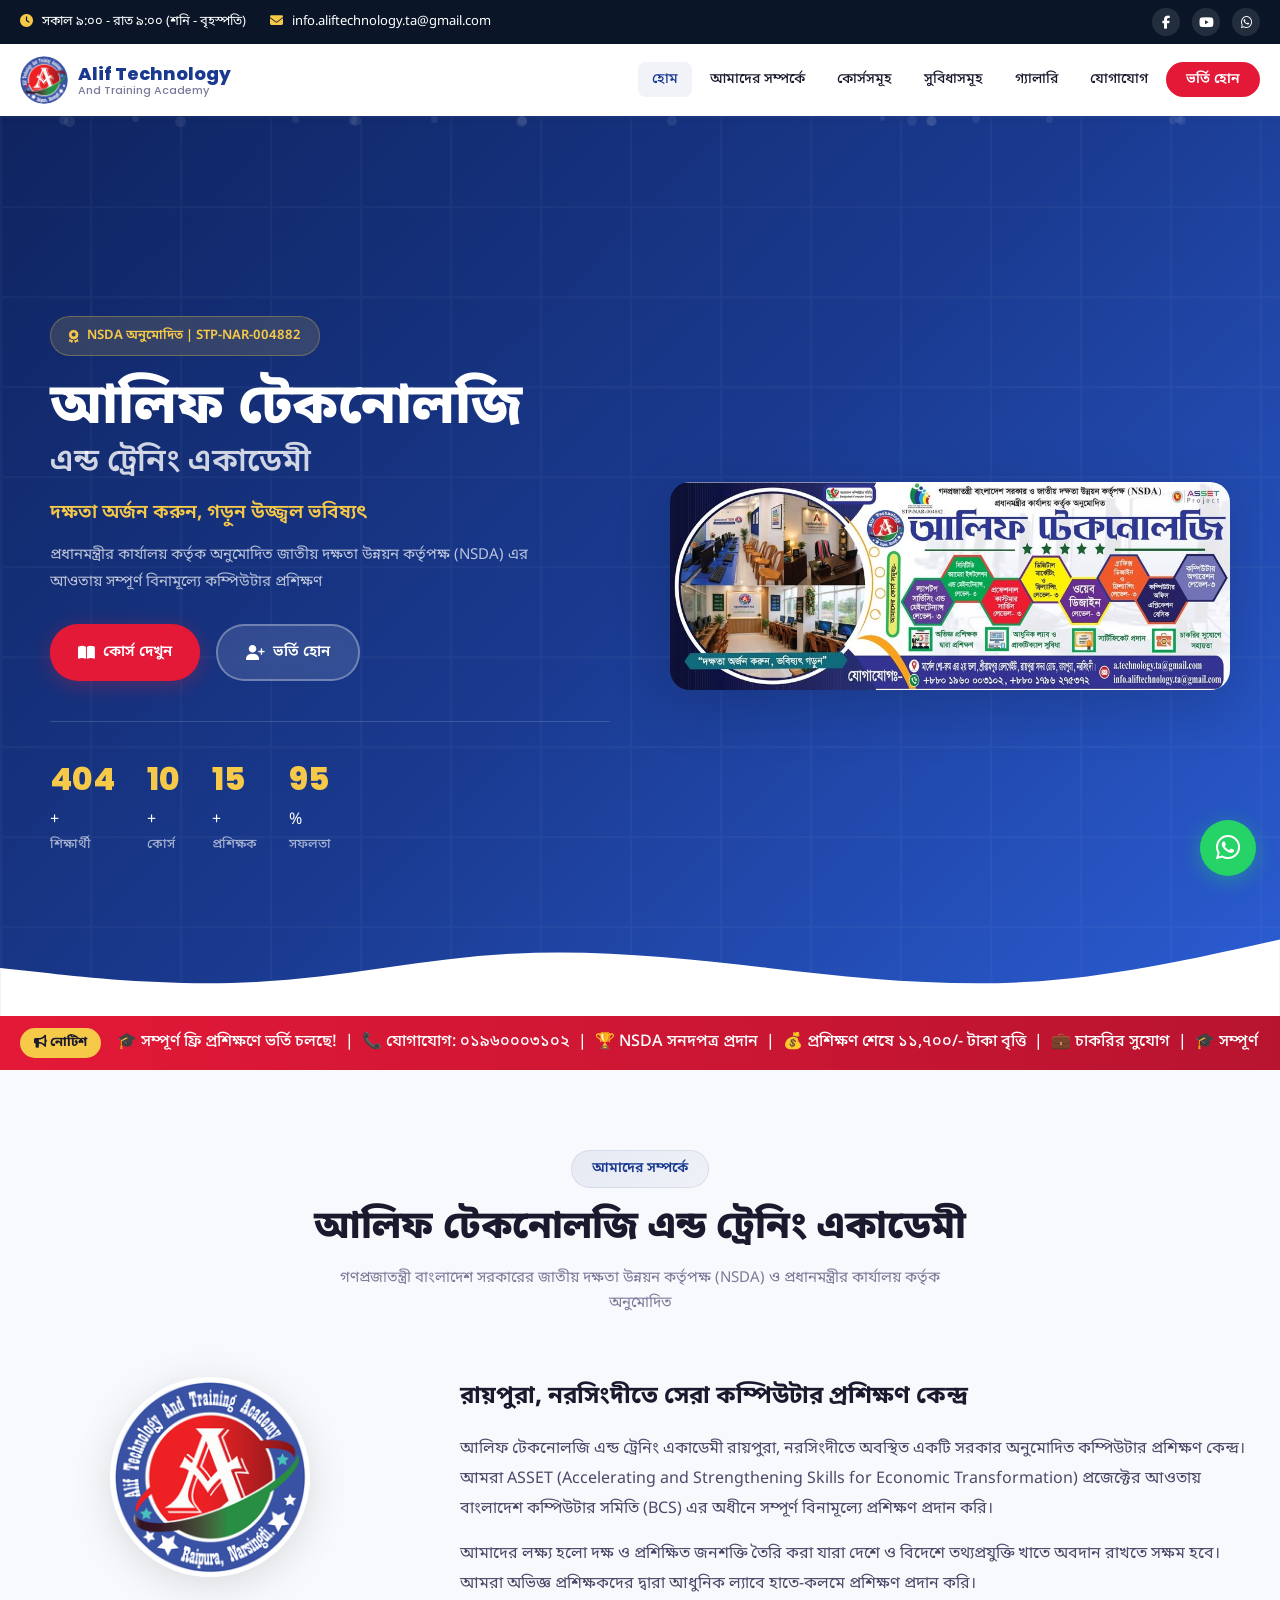
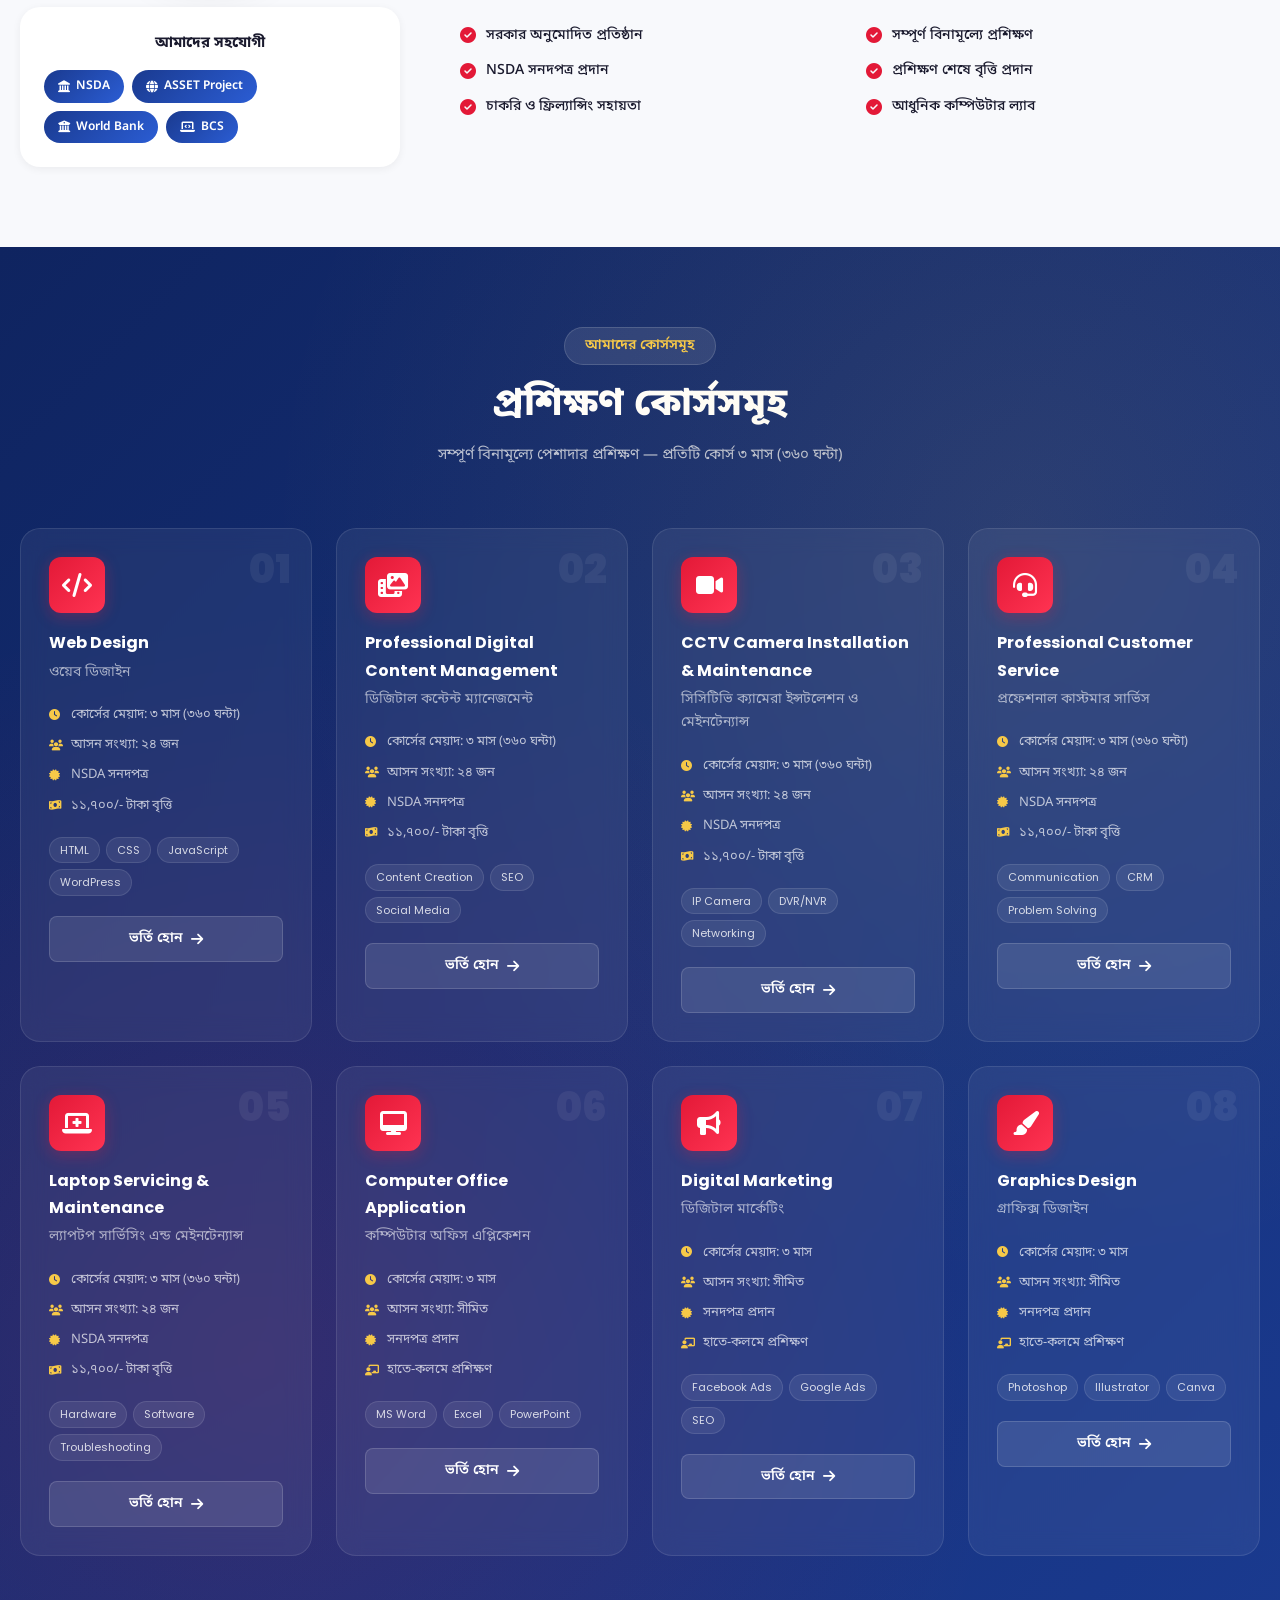
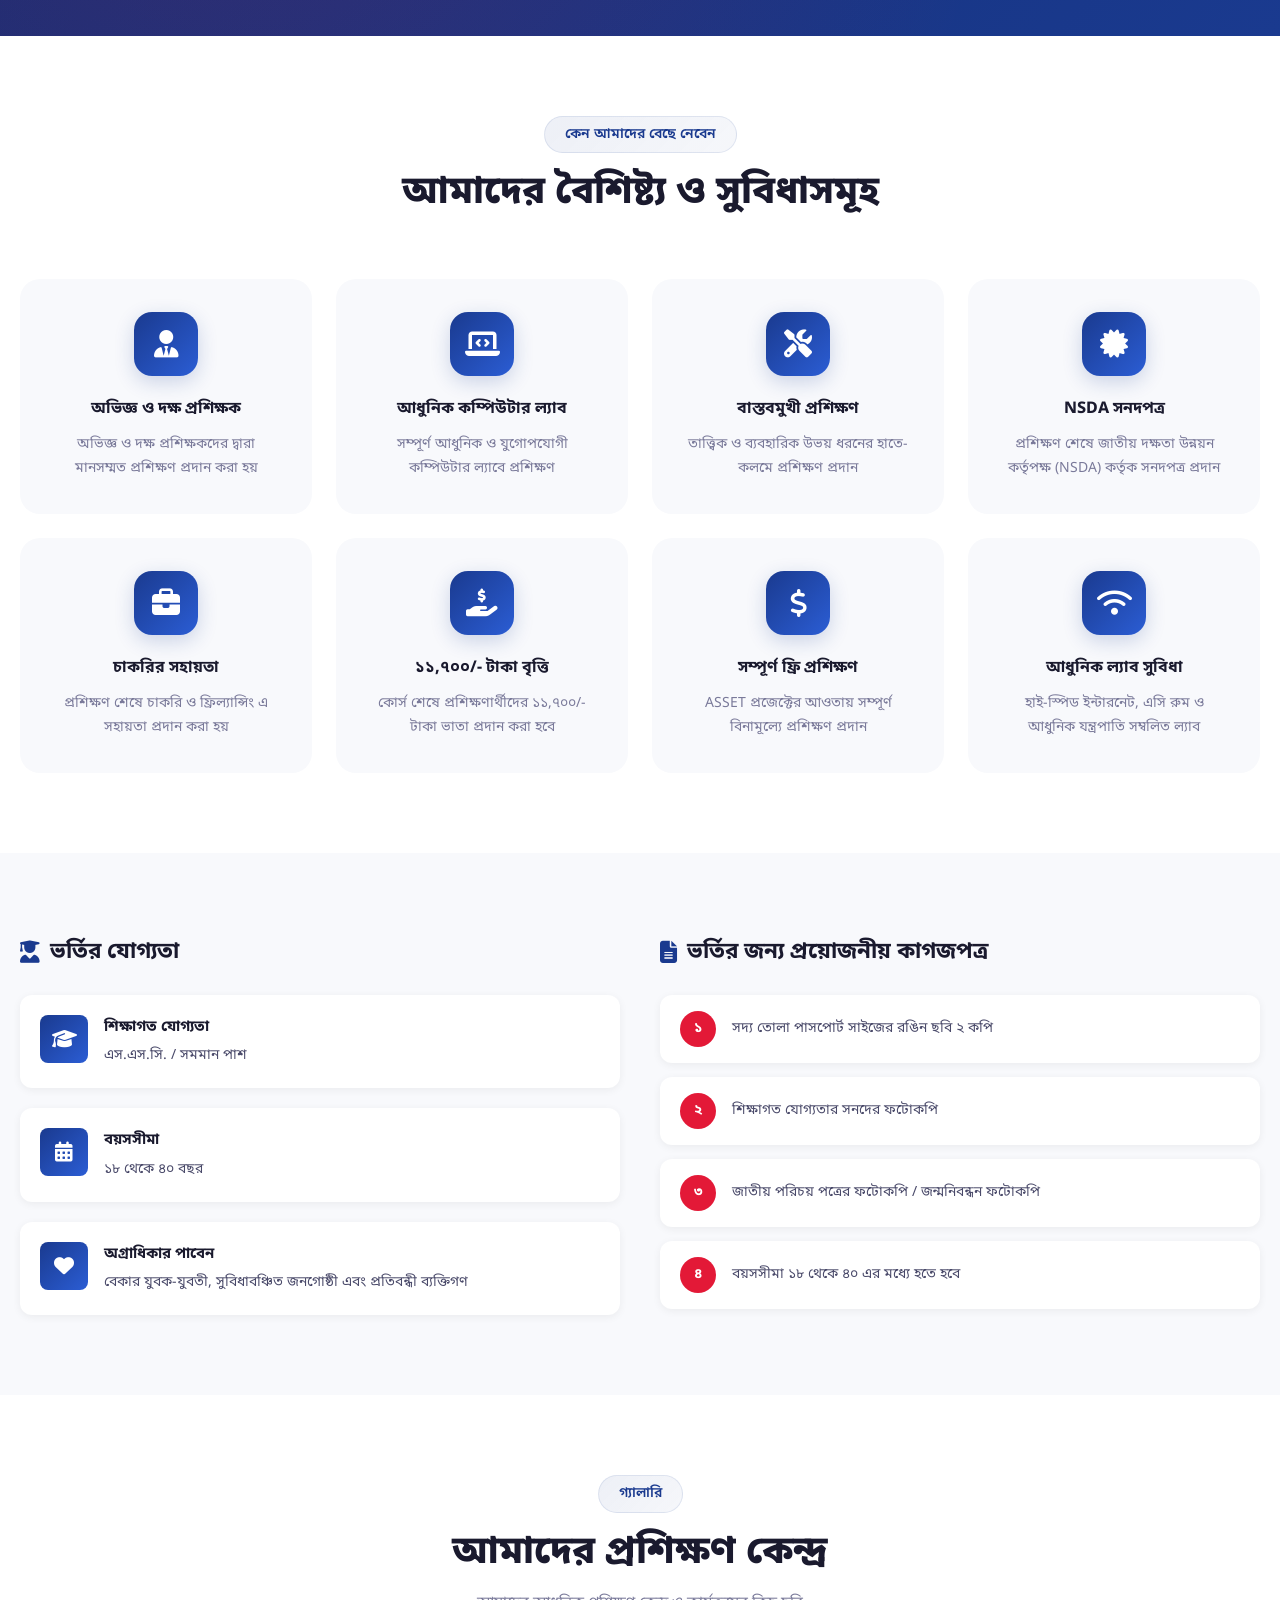
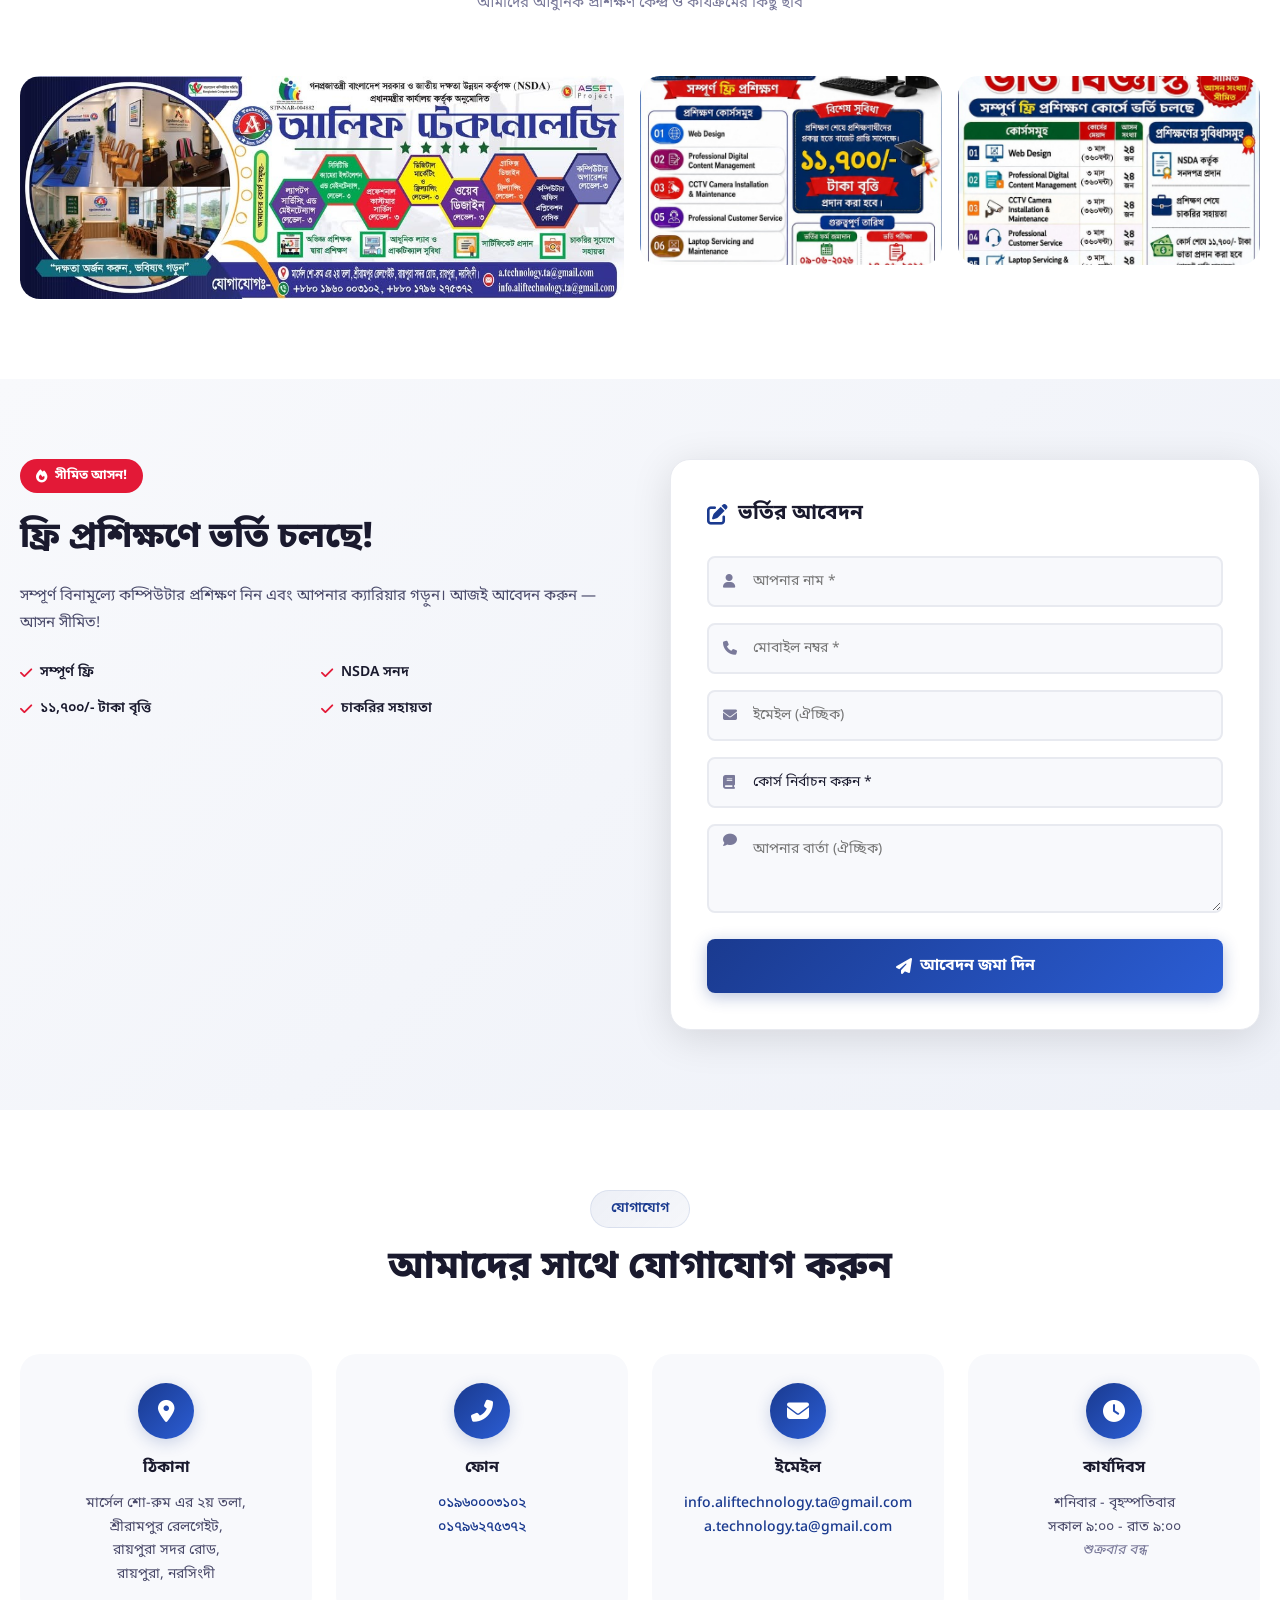
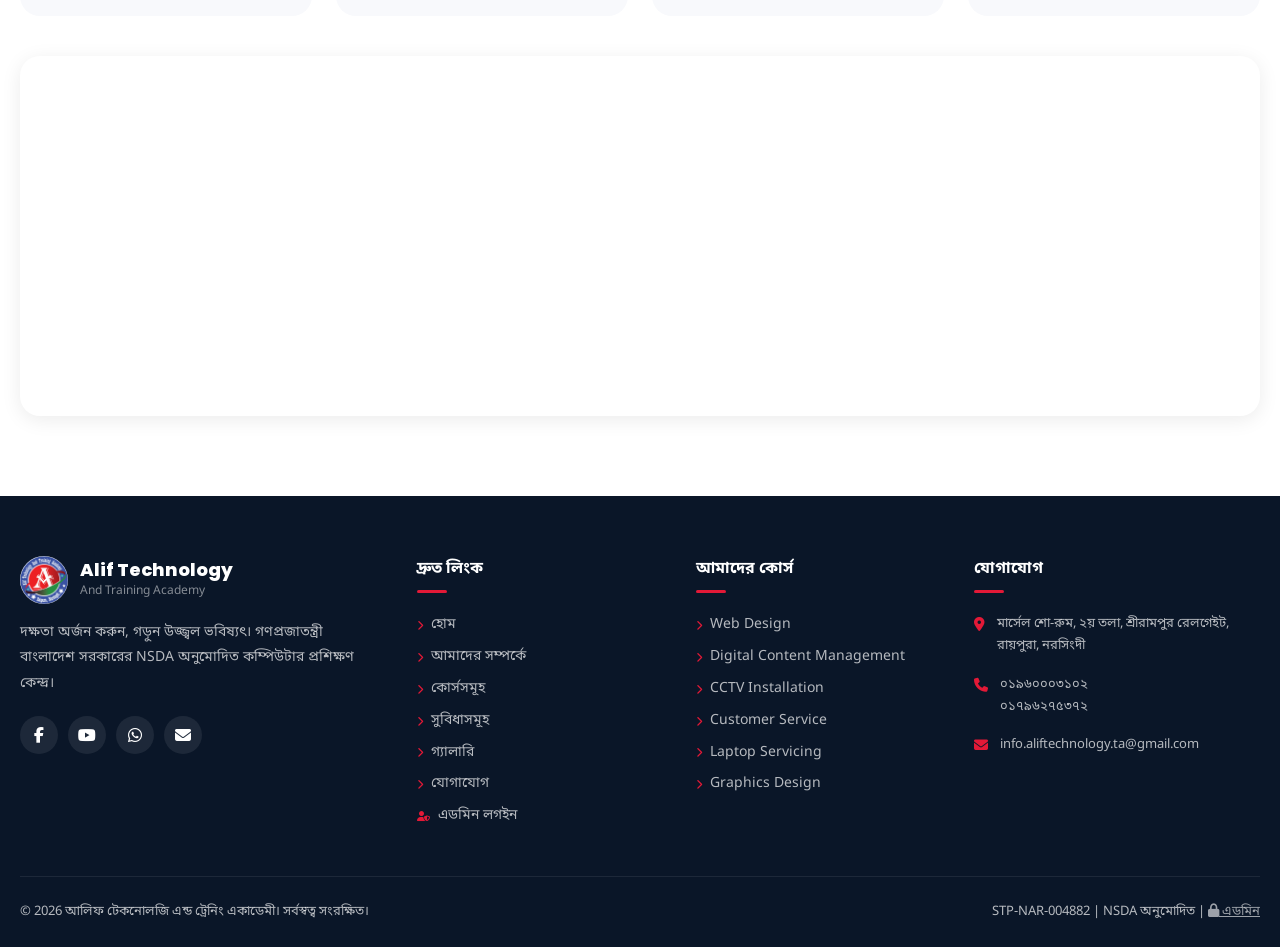
<file: index.html>
<!DOCTYPE html>
<html lang="bn">
<head>
    <meta charset="UTF-8">
    <meta name="viewport" content="width=device-width, initial-scale=1.0">
    <title>Alif Technology And Training Academy | আলিফ টেকনোলজি এন্ড ট্রেনিং একাডেমী</title>
    <meta name="description" content="Alif Technology And Training Academy - NSDA approved computer training center in Raipura, Narsingdi. Free courses in Web Design, Digital Marketing, CCTV, Laptop Servicing & more.">
    <meta name="keywords" content="computer training, Raipura, Narsingdi, NSDA, web design, digital marketing, CCTV installation, laptop servicing, free training, ASSET project">
    <link rel="icon" href="logo.png" type="image/png">
    <link href="https://fonts.googleapis.com/css2?family=Noto+Sans+Bengali:wght@300;400;500;600;700;800&family=Poppins:wght@300;400;500;600;700;800;900&display=swap" rel="stylesheet">
    <link rel="stylesheet" href="https://cdnjs.cloudflare.com/ajax/libs/font-awesome/6.5.1/css/all.min.css">
    <link rel="stylesheet" href="style.css">
</head>
<body>

    <!-- Preloader -->
    <div id="preloader">
        <div class="loader">
            <img src="logo.png" alt="Logo" class="loader-logo">
            <div class="loader-spinner"></div>
        </div>
    </div>

    <!-- Top Bar -->
    <div class="top-bar">
        <div class="container">
            <div class="top-bar-content">
                <div class="top-bar-left">
                    <span><i class="fas fa-clock"></i> সকাল ৯:০০ - রাত ৯:০০ (শনি - বৃহস্পতি)</span>
                    <span><i class="fas fa-envelope"></i> info.aliftechnology.ta@gmail.com</span>
                </div>
                <div class="top-bar-right">
                    <a href="https://facebook.com" target="_blank"><i class="fab fa-facebook-f"></i></a>
                    <a href="https://youtube.com" target="_blank"><i class="fab fa-youtube"></i></a>
                    <a href="https://wa.me/8801960003102" target="_blank"><i class="fab fa-whatsapp"></i></a>
                </div>
            </div>
        </div>
    </div>

    <!-- Navigation -->
    <nav class="navbar" id="navbar">
        <div class="container">
            <div class="nav-content">
                <a href="#" class="nav-logo">
                    <img src="logo.png" alt="Alif Technology Logo">
                    <div class="logo-text">
                        <span class="logo-title">Alif Technology</span>
                        <span class="logo-subtitle">And Training Academy</span>
                    </div>
                </a>
                <ul class="nav-links" id="navLinks">
                    <li><a href="#home" class="active">হোম</a></li>
                    <li><a href="#about">আমাদের সম্পর্কে</a></li>
                    <li><a href="#courses">কোর্সসমূহ</a></li>
                    <li><a href="#features">সুবিধাসমূহ</a></li>
                    <li><a href="#gallery">গ্যালারি</a></li>
                    <li><a href="#contact">যোগাযোগ</a></li>
                    <li><a href="#admission" class="nav-btn">ভর্তি হোন</a></li>
                </ul>
                <button class="nav-toggle" id="navToggle">
                    <span></span><span></span><span></span>
                </button>
            </div>
        </div>
    </nav>

    <!-- Hero Section -->
    <section class="hero" id="home">
        <div class="hero-particles" id="particles"></div>
        <div class="hero-overlay"></div>
        <div class="container">
            <div class="hero-content">
                <div class="hero-text">
                    <div class="hero-badge">
                        <i class="fas fa-award"></i> NSDA অনুমোদিত | STP-NAR-004882
                    </div>
                    <h1>
                        <span class="hero-title-line1">আলিফ টেকনোলজি</span>
                        <span class="hero-title-line2">এন্ড ট্রেনিং একাডেমী</span>
                    </h1>
                    <p class="hero-subtitle">দক্ষতা অর্জন করুন, গড়ুন উজ্জ্বল ভবিষ্যৎ</p>
                    <p class="hero-desc">প্রধানমন্ত্রীর কার্যালয় কর্তৃক অনুমোদিত জাতীয় দক্ষতা উন্নয়ন কর্তৃপক্ষ (NSDA) এর আওতায় সম্পূর্ণ বিনামূল্যে কম্পিউটার প্রশিক্ষণ</p>
                    <div class="hero-buttons">
                        <a href="#courses" class="btn btn-primary"><i class="fas fa-book-open"></i> কোর্স দেখুন</a>
                        <a href="#admission" class="btn btn-secondary"><i class="fas fa-user-plus"></i> ভর্তি হোন</a>
                    </div>
                    <div class="hero-stats">
                        <div class="stat-item">
                            <span class="stat-number" data-target="500">0</span>+
                            <span class="stat-label">শিক্ষার্থী</span>
                        </div>
                        <div class="stat-item">
                            <span class="stat-number" data-target="10">0</span>+
                            <span class="stat-label">কোর্স</span>
                        </div>
                        <div class="stat-item">
                            <span class="stat-number" data-target="15">0</span>+
                            <span class="stat-label">প্রশিক্ষক</span>
                        </div>
                        <div class="stat-item">
                            <span class="stat-number" data-target="95">0</span>%
                            <span class="stat-label">সফলতা</span>
                        </div>
                    </div>
                </div>
                <div class="hero-image">
                    <div class="hero-image-wrapper">
                        <img src="banner.jpg" alt="Alif Technology Academy">
                        <div class="hero-image-decoration"></div>
                    </div>
                </div>
            </div>
        </div>
        <div class="hero-wave">
            <svg viewBox="0 0 1440 120" fill="none" xmlns="http://www.w3.org/2000/svg">
                <path d="M0,64L48,69.3C96,75,192,85,288,80C384,75,480,53,576,48C672,43,768,53,864,64C960,75,1056,85,1152,80C1248,75,1344,53,1392,42.7L1440,32L1440,120L1392,120C1344,120,1248,120,1152,120C1056,120,960,120,864,120C768,120,672,120,576,120C480,120,384,120,288,120C192,120,96,120,48,120L0,120Z" fill="#ffffff"/>
            </svg>
        </div>
    </section>

    <!-- Scrolling Announcement -->
    <section class="announcement">
        <div class="container">
            <div class="announcement-content">
                <span class="announcement-badge"><i class="fas fa-bullhorn"></i> নোটিশ</span>
                <div class="marquee-wrapper">
                    <p class="marquee-text">
                        🎓 সম্পূর্ণ ফ্রি প্রশিক্ষণে ভর্তি চলছে! &nbsp;|&nbsp; 📞 যোগাযোগ: ০১৯৬০০০৩১০২ &nbsp;|&nbsp; 🏆 NSDA সনদপত্র প্রদান &nbsp;|&nbsp; 💰 প্রশিক্ষণ শেষে ১১,৭০০/- টাকা বৃত্তি &nbsp;|&nbsp; 💼 চাকরির সুযোগ &nbsp;|&nbsp; 🎓 সম্পূর্ণ ফ্রি প্রশিক্ষণে ভর্তি চলছে!
                    </p>
                </div>
            </div>
        </div>
    </section>

    <!-- About Section -->
    <section class="about section" id="about">
        <div class="container">
            <div class="section-header">
                <span class="section-tag">আমাদের সম্পর্কে</span>
                <h2 class="section-title">আলিফ টেকনোলজি এন্ড ট্রেনিং একাডেমী</h2>
                <p class="section-desc">গণপ্রজাতন্ত্রী বাংলাদেশ সরকারের জাতীয় দক্ষতা উন্নয়ন কর্তৃপক্ষ (NSDA) ও প্রধানমন্ত্রীর কার্যালয় কর্তৃক অনুমোদিত</p>
            </div>
            <div class="about-content">
                <div class="about-image">
                    <img src="logo.png" alt="Alif Technology Logo" class="about-logo">
                    <div class="about-partners">
                        <h4>আমাদের সহযোগী</h4>
                        <div class="partner-badges">
                            <span class="partner-badge"><i class="fas fa-landmark"></i> NSDA</span>
                            <span class="partner-badge"><i class="fas fa-globe"></i> ASSET Project</span>
                            <span class="partner-badge"><i class="fas fa-university"></i> World Bank</span>
                            <span class="partner-badge"><i class="fas fa-laptop-code"></i> BCS</span>
                        </div>
                    </div>
                </div>
                <div class="about-text">
                    <h3>রায়পুরা, নরসিংদীতে সেরা কম্পিউটার প্রশিক্ষণ কেন্দ্র</h3>
                    <p>আলিফ টেকনোলজি এন্ড ট্রেনিং একাডেমী রায়পুরা, নরসিংদীতে অবস্থিত একটি সরকার অনুমোদিত কম্পিউটার প্রশিক্ষণ কেন্দ্র। আমরা ASSET (Accelerating and Strengthening Skills for Economic Transformation) প্রজেক্টের আওতায় বাংলাদেশ কম্পিউটার সমিতি (BCS) এর অধীনে সম্পূর্ণ বিনামূল্যে প্রশিক্ষণ প্রদান করি।</p>
                    <p>আমাদের লক্ষ্য হলো দক্ষ ও প্রশিক্ষিত জনশক্তি তৈরি করা যারা দেশে ও বিদেশে তথ্যপ্রযুক্তি খাতে অবদান রাখতে সক্ষম হবে। আমরা অভিজ্ঞ প্রশিক্ষকদের দ্বারা আধুনিক ল্যাবে হাতে-কলমে প্রশিক্ষণ প্রদান করি।</p>
                    <div class="about-highlights">
                        <div class="highlight-item">
                            <i class="fas fa-check-circle"></i>
                            <span>সরকার অনুমোদিত প্রতিষ্ঠান</span>
                        </div>
                        <div class="highlight-item">
                            <i class="fas fa-check-circle"></i>
                            <span>সম্পূর্ণ বিনামূল্যে প্রশিক্ষণ</span>
                        </div>
                        <div class="highlight-item">
                            <i class="fas fa-check-circle"></i>
                            <span>NSDA সনদপত্র প্রদান</span>
                        </div>
                        <div class="highlight-item">
                            <i class="fas fa-check-circle"></i>
                            <span>প্রশিক্ষণ শেষে বৃত্তি প্রদান</span>
                        </div>
                        <div class="highlight-item">
                            <i class="fas fa-check-circle"></i>
                            <span>চাকরি ও ফ্রিল্যান্সিং সহায়তা</span>
                        </div>
                        <div class="highlight-item">
                            <i class="fas fa-check-circle"></i>
                            <span>আধুনিক কম্পিউটার ল্যাব</span>
                        </div>
                    </div>
                </div>
            </div>
        </div>
    </section>

    <!-- Courses Section -->
    <section class="courses section" id="courses">
        <div class="courses-bg"></div>
        <div class="container">
            <div class="section-header light">
                <span class="section-tag">আমাদের কোর্সসমূহ</span>
                <h2 class="section-title">প্রশিক্ষণ কোর্সসমূহ</h2>
                <p class="section-desc">সম্পূর্ণ বিনামূল্যে পেশাদার প্রশিক্ষণ — প্রতিটি কোর্স ৩ মাস (৩৬০ ঘন্টা)</p>
            </div>
            <div class="courses-grid">
                <!-- Course 1 -->
                <div class="course-card" data-aos="fade-up">
                    <div class="course-icon">
                        <i class="fas fa-code"></i>
                    </div>
                    <div class="course-number">01</div>
                    <h3 class="course-title">Web Design</h3>
                    <p class="course-title-bn">ওয়েব ডিজাইন</p>
                    <ul class="course-details">
                        <li><i class="fas fa-clock"></i> কোর্সের মেয়াদ: ৩ মাস (৩৬০ ঘন্টা)</li>
                        <li><i class="fas fa-users"></i> আসন সংখ্যা: ২৪ জন</li>
                        <li><i class="fas fa-certificate"></i> NSDA সনদপত্র</li>
                        <li><i class="fas fa-money-bill-wave"></i> ১১,৭০০/- টাকা বৃত্তি</li>
                    </ul>
                    <div class="course-topics">
                        <span>HTML</span><span>CSS</span><span>JavaScript</span><span>WordPress</span>
                    </div>
                    <a href="#admission" class="btn btn-course">ভর্তি হোন <i class="fas fa-arrow-right"></i></a>
                </div>

                <!-- Course 2 -->
                <div class="course-card" data-aos="fade-up" data-aos-delay="100">
                    <div class="course-icon">
                        <i class="fas fa-photo-video"></i>
                    </div>
                    <div class="course-number">02</div>
                    <h3 class="course-title">Professional Digital Content Management</h3>
                    <p class="course-title-bn">ডিজিটাল কন্টেন্ট ম্যানেজমেন্ট</p>
                    <ul class="course-details">
                        <li><i class="fas fa-clock"></i> কোর্সের মেয়াদ: ৩ মাস (৩৬০ ঘন্টা)</li>
                        <li><i class="fas fa-users"></i> আসন সংখ্যা: ২৪ জন</li>
                        <li><i class="fas fa-certificate"></i> NSDA সনদপত্র</li>
                        <li><i class="fas fa-money-bill-wave"></i> ১১,৭০০/- টাকা বৃত্তি</li>
                    </ul>
                    <div class="course-topics">
                        <span>Content Creation</span><span>SEO</span><span>Social Media</span>
                    </div>
                    <a href="#admission" class="btn btn-course">ভর্তি হোন <i class="fas fa-arrow-right"></i></a>
                </div>

                <!-- Course 3 -->
                <div class="course-card" data-aos="fade-up" data-aos-delay="200">
                    <div class="course-icon">
                        <i class="fas fa-video"></i>
                    </div>
                    <div class="course-number">03</div>
                    <h3 class="course-title">CCTV Camera Installation & Maintenance</h3>
                    <p class="course-title-bn">সিসিটিভি ক্যামেরা ইন্সটলেশন ও মেইনটেন্যান্স</p>
                    <ul class="course-details">
                        <li><i class="fas fa-clock"></i> কোর্সের মেয়াদ: ৩ মাস (৩৬০ ঘন্টা)</li>
                        <li><i class="fas fa-users"></i> আসন সংখ্যা: ২৪ জন</li>
                        <li><i class="fas fa-certificate"></i> NSDA সনদপত্র</li>
                        <li><i class="fas fa-money-bill-wave"></i> ১১,৭০০/- টাকা বৃত্তি</li>
                    </ul>
                    <div class="course-topics">
                        <span>IP Camera</span><span>DVR/NVR</span><span>Networking</span>
                    </div>
                    <a href="#admission" class="btn btn-course">ভর্তি হোন <i class="fas fa-arrow-right"></i></a>
                </div>

                <!-- Course 4 -->
                <div class="course-card" data-aos="fade-up" data-aos-delay="300">
                    <div class="course-icon">
                        <i class="fas fa-headset"></i>
                    </div>
                    <div class="course-number">04</div>
                    <h3 class="course-title">Professional Customer Service</h3>
                    <p class="course-title-bn">প্রফেশনাল কাস্টমার সার্ভিস</p>
                    <ul class="course-details">
                        <li><i class="fas fa-clock"></i> কোর্সের মেয়াদ: ৩ মাস (৩৬০ ঘন্টা)</li>
                        <li><i class="fas fa-users"></i> আসন সংখ্যা: ২৪ জন</li>
                        <li><i class="fas fa-certificate"></i> NSDA সনদপত্র</li>
                        <li><i class="fas fa-money-bill-wave"></i> ১১,৭০০/- টাকা বৃত্তি</li>
                    </ul>
                    <div class="course-topics">
                        <span>Communication</span><span>CRM</span><span>Problem Solving</span>
                    </div>
                    <a href="#admission" class="btn btn-course">ভর্তি হোন <i class="fas fa-arrow-right"></i></a>
                </div>

                <!-- Course 5 -->
                <div class="course-card" data-aos="fade-up" data-aos-delay="400">
                    <div class="course-icon">
                        <i class="fas fa-laptop-medical"></i>
                    </div>
                    <div class="course-number">05</div>
                    <h3 class="course-title">Laptop Servicing & Maintenance</h3>
                    <p class="course-title-bn">ল্যাপটপ সার্ভিসিং এন্ড মেইনটেন্যান্স</p>
                    <ul class="course-details">
                        <li><i class="fas fa-clock"></i> কোর্সের মেয়াদ: ৩ মাস (৩৬০ ঘন্টা)</li>
                        <li><i class="fas fa-users"></i> আসন সংখ্যা: ২৪ জন</li>
                        <li><i class="fas fa-certificate"></i> NSDA সনদপত্র</li>
                        <li><i class="fas fa-money-bill-wave"></i> ১১,৭০০/- টাকা বৃত্তি</li>
                    </ul>
                    <div class="course-topics">
                        <span>Hardware</span><span>Software</span><span>Troubleshooting</span>
                    </div>
                    <a href="#admission" class="btn btn-course">ভর্তি হোন <i class="fas fa-arrow-right"></i></a>
                </div>

                <!-- Course 6 -->
                <div class="course-card" data-aos="fade-up" data-aos-delay="500">
                    <div class="course-icon">
                        <i class="fas fa-desktop"></i>
                    </div>
                    <div class="course-number">06</div>
                    <h3 class="course-title">Computer Office Application</h3>
                    <p class="course-title-bn">কম্পিউটার অফিস এপ্লিকেশন</p>
                    <ul class="course-details">
                        <li><i class="fas fa-clock"></i> কোর্সের মেয়াদ: ৩ মাস</li>
                        <li><i class="fas fa-users"></i> আসন সংখ্যা: সীমিত</li>
                        <li><i class="fas fa-certificate"></i> সনদপত্র প্রদান</li>
                        <li><i class="fas fa-chalkboard-teacher"></i> হাতে-কলমে প্রশিক্ষণ</li>
                    </ul>
                    <div class="course-topics">
                        <span>MS Word</span><span>Excel</span><span>PowerPoint</span>
                    </div>
                    <a href="#admission" class="btn btn-course">ভর্তি হোন <i class="fas fa-arrow-right"></i></a>
                </div>

                <!-- Course 7 -->
                <div class="course-card" data-aos="fade-up" data-aos-delay="600">
                    <div class="course-icon">
                        <i class="fas fa-bullhorn"></i>
                    </div>
                    <div class="course-number">07</div>
                    <h3 class="course-title">Digital Marketing</h3>
                    <p class="course-title-bn">ডিজিটাল মার্কেটিং</p>
                    <ul class="course-details">
                        <li><i class="fas fa-clock"></i> কোর্সের মেয়াদ: ৩ মাস</li>
                        <li><i class="fas fa-users"></i> আসন সংখ্যা: সীমিত</li>
                        <li><i class="fas fa-certificate"></i> সনদপত্র প্রদান</li>
                        <li><i class="fas fa-chalkboard-teacher"></i> হাতে-কলমে প্রশিক্ষণ</li>
                    </ul>
                    <div class="course-topics">
                        <span>Facebook Ads</span><span>Google Ads</span><span>SEO</span>
                    </div>
                    <a href="#admission" class="btn btn-course">ভর্তি হোন <i class="fas fa-arrow-right"></i></a>
                </div>

                <!-- Course 8 -->
                <div class="course-card" data-aos="fade-up" data-aos-delay="700">
                    <div class="course-icon">
                        <i class="fas fa-paint-brush"></i>
                    </div>
                    <div class="course-number">08</div>
                    <h3 class="course-title">Graphics Design</h3>
                    <p class="course-title-bn">গ্রাফিক্স ডিজাইন</p>
                    <ul class="course-details">
                        <li><i class="fas fa-clock"></i> কোর্সের মেয়াদ: ৩ মাস</li>
                        <li><i class="fas fa-users"></i> আসন সংখ্যা: সীমিত</li>
                        <li><i class="fas fa-certificate"></i> সনদপত্র প্রদান</li>
                        <li><i class="fas fa-chalkboard-teacher"></i> হাতে-কলমে প্রশিক্ষণ</li>
                    </ul>
                    <div class="course-topics">
                        <span>Photoshop</span><span>Illustrator</span><span>Canva</span>
                    </div>
                    <a href="#admission" class="btn btn-course">ভর্তি হোন <i class="fas fa-arrow-right"></i></a>
                </div>
            </div>
        </div>
    </section>

    <!-- Features Section -->
    <section class="features section" id="features">
        <div class="container">
            <div class="section-header">
                <span class="section-tag">কেন আমাদের বেছে নেবেন</span>
                <h2 class="section-title">আমাদের বৈশিষ্ট্য ও সুবিধাসমূহ</h2>
            </div>
            <div class="features-grid">
                <div class="feature-card">
                    <div class="feature-icon"><i class="fas fa-user-tie"></i></div>
                    <h3>অভিজ্ঞ ও দক্ষ প্রশিক্ষক</h3>
                    <p>অভিজ্ঞ ও দক্ষ প্রশিক্ষকদের দ্বারা মানসম্মত প্রশিক্ষণ প্রদান করা হয়</p>
                </div>
                <div class="feature-card">
                    <div class="feature-icon"><i class="fas fa-laptop-code"></i></div>
                    <h3>আধুনিক কম্পিউটার ল্যাব</h3>
                    <p>সম্পূর্ণ আধুনিক ও যুগোপযোগী কম্পিউটার ল্যাবে প্রশিক্ষণ</p>
                </div>
                <div class="feature-card">
                    <div class="feature-icon"><i class="fas fa-tools"></i></div>
                    <h3>বাস্তবমুখী প্রশিক্ষণ</h3>
                    <p>তাত্ত্বিক ও ব্যবহারিক উভয় ধরনের হাতে-কলমে প্রশিক্ষণ প্রদান</p>
                </div>
                <div class="feature-card">
                    <div class="feature-icon"><i class="fas fa-certificate"></i></div>
                    <h3>NSDA সনদপত্র</h3>
                    <p>প্রশিক্ষণ শেষে জাতীয় দক্ষতা উন্নয়ন কর্তৃপক্ষ (NSDA) কর্তৃক সনদপত্র প্রদান</p>
                </div>
                <div class="feature-card">
                    <div class="feature-icon"><i class="fas fa-briefcase"></i></div>
                    <h3>চাকরির সহায়তা</h3>
                    <p>প্রশিক্ষণ শেষে চাকরি ও ফ্রিল্যান্সিং এ সহায়তা প্রদান করা হয়</p>
                </div>
                <div class="feature-card">
                    <div class="feature-icon"><i class="fas fa-hand-holding-usd"></i></div>
                    <h3>১১,৭০০/- টাকা বৃত্তি</h3>
                    <p>কোর্স শেষে প্রশিক্ষণার্থীদের ১১,৭০০/- টাকা ভাতা প্রদান করা হবে</p>
                </div>
                <div class="feature-card">
                    <div class="feature-icon"><i class="fas fa-dollar-sign"></i></div>
                    <h3>সম্পূর্ণ ফ্রি প্রশিক্ষণ</h3>
                    <p>ASSET প্রজেক্টের আওতায় সম্পূর্ণ বিনামূল্যে প্রশিক্ষণ প্রদান</p>
                </div>
                <div class="feature-card">
                    <div class="feature-icon"><i class="fas fa-wifi"></i></div>
                    <h3>আধুনিক ল্যাব সুবিধা</h3>
                    <p>হাই-স্পিড ইন্টারনেট, এসি রুম ও আধুনিক যন্ত্রপাতি সম্বলিত ল্যাব</p>
                </div>
            </div>
        </div>
    </section>

    <!-- Eligibility Section -->
    <section class="eligibility section">
        <div class="container">
            <div class="eligibility-content">
                <div class="eligibility-left">
                    <h2><i class="fas fa-user-graduate"></i> ভর্তির যোগ্যতা</h2>
                    <div class="eligibility-items">
                        <div class="eligibility-item">
                            <div class="eligibility-icon"><i class="fas fa-graduation-cap"></i></div>
                            <div>
                                <h4>শিক্ষাগত যোগ্যতা</h4>
                                <p>এস.এস.সি. / সমমান পাশ</p>
                            </div>
                        </div>
                        <div class="eligibility-item">
                            <div class="eligibility-icon"><i class="fas fa-calendar-alt"></i></div>
                            <div>
                                <h4>বয়সসীমা</h4>
                                <p>১৮ থেকে ৪০ বছর</p>
                            </div>
                        </div>
                        <div class="eligibility-item">
                            <div class="eligibility-icon"><i class="fas fa-heart"></i></div>
                            <div>
                                <h4>অগ্রাধিকার পাবেন</h4>
                                <p>বেকার যুবক-যুবতী, সুবিধাবঞ্চিত জনগোষ্ঠী এবং প্রতিবন্ধী ব্যক্তিগণ</p>
                            </div>
                        </div>
                    </div>
                </div>
                <div class="eligibility-right">
                    <h2><i class="fas fa-file-alt"></i> ভর্তির জন্য প্রয়োজনীয় কাগজপত্র</h2>
                    <div class="documents-list">
                        <div class="document-item">
                            <span class="doc-number">১</span>
                            <p>সদ্য তোলা পাসপোর্ট সাইজের রঙিন ছবি ২ কপি</p>
                        </div>
                        <div class="document-item">
                            <span class="doc-number">২</span>
                            <p>শিক্ষাগত যোগ্যতার সনদের ফটোকপি</p>
                        </div>
                        <div class="document-item">
                            <span class="doc-number">৩</span>
                            <p>জাতীয় পরিচয় পত্রের ফটোকপি / জন্মনিবন্ধন ফটোকপি</p>
                        </div>
                        <div class="document-item">
                            <span class="doc-number">৪</span>
                            <p>বয়সসীমা ১৮ থেকে ৪০ এর মধ্যে হতে হবে</p>
                        </div>
                    </div>
                </div>
            </div>
        </div>
    </section>

    <!-- Gallery Section -->
    <section class="gallery section" id="gallery">
        <div class="container">
            <div class="section-header">
                <span class="section-tag">গ্যালারি</span>
                <h2 class="section-title">আমাদের প্রশিক্ষণ কেন্দ্র</h2>
                <p class="section-desc">আমাদের আধুনিক প্রশিক্ষণ কেন্দ্র ও কার্যক্রমের কিছু ছবি</p>
            </div>
            <div class="gallery-grid">
                <div class="gallery-item large">
                    <img src="banner.jpg" alt="Alif Technology Academy">
                    <div class="gallery-overlay">
                        <i class="fas fa-search-plus"></i>
                        <span>আমাদের একাডেমী</span>
                    </div>
                </div>
                <div class="gallery-item">
                    <img src="flyer1.jpg" alt="Free Training Admission">
                    <div class="gallery-overlay">
                        <i class="fas fa-search-plus"></i>
                        <span>ফ্রি প্রশিক্ষণ</span>
                    </div>
                </div>
                <div class="gallery-item">
                    <img src="flyer2.jpg" alt="Admission Notice">
                    <div class="gallery-overlay">
                        <i class="fas fa-search-plus"></i>
                        <span>ভর্তি বিজ্ঞপ্তি</span>
                    </div>
                </div>
            </div>
        </div>
    </section>

    <!-- Admission CTA Section -->
    <section class="admission-cta section" id="admission">
        <div class="container">
            <div class="cta-content">
                <div class="cta-text">
                    <span class="cta-badge"><i class="fas fa-fire"></i> সীমিত আসন!</span>
                    <h2>ফ্রি প্রশিক্ষণে ভর্তি চলছে!</h2>
                    <p>সম্পূর্ণ বিনামূল্যে কম্পিউটার প্রশিক্ষণ নিন এবং আপনার ক্যারিয়ার গড়ুন। আজই আবেদন করুন — আসন সীমিত!</p>
                    <div class="cta-features">
                        <div class="cta-feature">
                            <i class="fas fa-check"></i> সম্পূর্ণ ফ্রি
                        </div>
                        <div class="cta-feature">
                            <i class="fas fa-check"></i> NSDA সনদ
                        </div>
                        <div class="cta-feature">
                            <i class="fas fa-check"></i> ১১,৭০০/- টাকা বৃত্তি
                        </div>
                        <div class="cta-feature">
                            <i class="fas fa-check"></i> চাকরির সহায়তা
                        </div>
                    </div>
                </div>
                <div class="cta-form">
                    <h3><i class="fas fa-edit"></i> ভর্তির আবেদন</h3>
                    <form id="admissionForm">
                        <div class="form-group">
                            <input type="text" id="appInputName" placeholder="আপনার নাম *" required>
                            <i class="fas fa-user"></i>
                        </div>
                        <div class="form-group">
                            <input type="tel" id="appInputPhone" placeholder="মোবাইল নম্বর *" required>
                            <i class="fas fa-phone"></i>
                        </div>
                        <div class="form-group">
                            <input type="email" id="appInputEmail" placeholder="ইমেইল (ঐচ্ছিক)">
                            <i class="fas fa-envelope"></i>
                        </div>
                        <div class="form-group">
                            <select id="appInputCourse" required>
                                <option value="">কোর্স নির্বাচন করুন *</option>
                                <option>Web Design</option>
                                <option>Professional Digital Content Management</option>
                                <option>CCTV Camera Installation & Maintenance</option>
                                <option>Professional Customer Service</option>
                                <option>Laptop Servicing & Maintenance</option>
                                <option>Computer Office Application</option>
                                <option>Digital Marketing</option>
                                <option>Graphics Design</option>
                            </select>
                            <i class="fas fa-book"></i>
                        </div>
                        <div class="form-group">
                            <textarea id="appInputMsg" placeholder="আপনার বার্তা (ঐচ্ছিক)" rows="3"></textarea>
                            <i class="fas fa-comment" style="top: 16px;"></i>
                        </div>
                        <button type="submit" class="btn btn-submit">
                            <i class="fas fa-paper-plane"></i> আবেদন জমা দিন
                        </button>
                    </form>
                </div>
            </div>
        </div>
    </section>

    <!-- Contact Section -->
    <section class="contact section" id="contact">
        <div class="container">
            <div class="section-header">
                <span class="section-tag">যোগাযোগ</span>
                <h2 class="section-title">আমাদের সাথে যোগাযোগ করুন</h2>
            </div>
            <div class="contact-content">
                <div class="contact-cards">
                    <div class="contact-card">
                        <div class="contact-icon"><i class="fas fa-map-marker-alt"></i></div>
                        <h3>ঠিকানা</h3>
                        <p>মার্সেল শো-রুম এর ২য় তলা,<br>শ্রীরামপুর রেলগেইট,<br>রায়পুরা সদর রোড,<br>রায়পুরা, নরসিংদী</p>
                    </div>
                    <div class="contact-card">
                        <div class="contact-icon"><i class="fas fa-phone-alt"></i></div>
                        <h3>ফোন</h3>
                        <p><a href="tel:+8801960003102">০১৯৬০০০৩১০২</a></p>
                        <p><a href="tel:+8801796275372">০১৭৯৬২৭৫৩৭২</a></p>
                    </div>
                    <div class="contact-card">
                        <div class="contact-icon"><i class="fas fa-envelope"></i></div>
                        <h3>ইমেইল</h3>
                        <p><a href="mailto:info.aliftechnology.ta@gmail.com">info.aliftechnology.ta@gmail.com</a></p>
                        <p><a href="mailto:a.technology.ta@gmail.com">a.technology.ta@gmail.com</a></p>
                    </div>
                    <div class="contact-card">
                        <div class="contact-icon"><i class="fas fa-clock"></i></div>
                        <h3>কার্যদিবস</h3>
                        <p>শনিবার - বৃহস্পতিবার</p>
                        <p>সকাল ৯:০০ - রাত ৯:০০</p>
                        <p class="text-muted">শুক্রবার বন্ধ</p>
                    </div>
                </div>
                <div class="contact-map">
                    <iframe 
                        src="https://www.google.com/maps/embed?pb=!1m18!1m12!1m3!1d1820.5!2d90.8728019!3d23.9936194!2m3!1f0!2f0!3f0!3m2!1i1024!2i768!4f13.1!3m3!1m2!1s0x375423197238eca9%3A0x8187ad90cc1f692!2sAlif%20Technology!5e0!3m2!1sen!2sbd!4v1697800000000!5m2!1sen!2sbd" 
                        width="100%" 
                        height="350" 
                        style="border:0; border-radius: 16px;" 
                        allowfullscreen="" 
                        loading="lazy"
                        referrerpolicy="no-referrer-when-downgrade"
                        title="Alif Technology Location">
                    </iframe>
                </div>
            </div>
        </div>
    </section>

    <!-- Footer -->
    <footer class="footer">
        <div class="container">
            <div class="footer-content">
                <div class="footer-about">
                    <div class="footer-logo">
                        <img src="logo.png" alt="Alif Technology Logo">
                        <div>
                            <h3>Alif Technology</h3>
                            <p>And Training Academy</p>
                        </div>
                    </div>
                    <p class="footer-desc">দক্ষতা অর্জন করুন, গড়ুন উজ্জ্বল ভবিষ্যৎ। গণপ্রজাতন্ত্রী বাংলাদেশ সরকারের NSDA অনুমোদিত কম্পিউটার প্রশিক্ষণ কেন্দ্র।</p>
                    <div class="footer-social">
                        <a href="https://facebook.com" target="_blank"><i class="fab fa-facebook-f"></i></a>
                        <a href="https://youtube.com" target="_blank"><i class="fab fa-youtube"></i></a>
                        <a href="https://wa.me/8801960003102" target="_blank"><i class="fab fa-whatsapp"></i></a>
                        <a href="mailto:info.aliftechnology.ta@gmail.com"><i class="fas fa-envelope"></i></a>
                    </div>
                </div>
                <div class="footer-links">
                    <h4>দ্রুত লিংক</h4>
                    <ul>
                        <li><a href="#home"><i class="fas fa-chevron-right"></i> হোম</a></li>
                        <li><a href="#about"><i class="fas fa-chevron-right"></i> আমাদের সম্পর্কে</a></li>
                        <li><a href="#courses"><i class="fas fa-chevron-right"></i> কোর্সসমূহ</a></li>
                        <li><a href="#features"><i class="fas fa-chevron-right"></i> সুবিধাসমূহ</a></li>
                        <li><a href="#gallery"><i class="fas fa-chevron-right"></i> গ্যালারি</a></li>
                        <li><a href="#contact"><i class="fas fa-chevron-right"></i> যোগাযোগ</a></li>
                        <li><a href="admin.html" target="_blank"><i class="fas fa-user-shield"></i> এডমিন লগইন</a></li>
                    </ul>
                </div>
                <div class="footer-courses">
                    <h4>আমাদের কোর্স</h4>
                    <ul>
                        <li><a href="#courses"><i class="fas fa-chevron-right"></i> Web Design</a></li>
                        <li><a href="#courses"><i class="fas fa-chevron-right"></i> Digital Content Management</a></li>
                        <li><a href="#courses"><i class="fas fa-chevron-right"></i> CCTV Installation</a></li>
                        <li><a href="#courses"><i class="fas fa-chevron-right"></i> Customer Service</a></li>
                        <li><a href="#courses"><i class="fas fa-chevron-right"></i> Laptop Servicing</a></li>
                        <li><a href="#courses"><i class="fas fa-chevron-right"></i> Graphics Design</a></li>
                    </ul>
                </div>
                <div class="footer-contact">
                    <h4>যোগাযোগ</h4>
                    <div class="footer-contact-item">
                        <i class="fas fa-map-marker-alt"></i>
                        <p>মার্সেল শো-রুম, ২য় তলা, শ্রীরামপুর রেলগেইট, রায়পুরা, নরসিংদী</p>
                    </div>
                    <div class="footer-contact-item">
                        <i class="fas fa-phone"></i>
                        <p><a href="tel:+8801960003102">০১৯৬০০০৩১০২</a><br><a href="tel:+8801796275372">০১৭৯৬২৭৫৩৭২</a></p>
                    </div>
                    <div class="footer-contact-item">
                        <i class="fas fa-envelope"></i>
                        <p><a href="mailto:info.aliftechnology.ta@gmail.com">info.aliftechnology.ta@gmail.com</a></p>
                    </div>
                </div>
            </div>
            <div class="footer-bottom">
                <p>&copy; 2026 আলিফ টেকনোলজি এন্ড ট্রেনিং একাডেমী। সর্বস্বত্ব সংরক্ষিত।</p>
                <p>STP-NAR-004882 | NSDA অনুমোদিত | <a href="admin.html" target="_blank" style="color:rgba(255,255,255,0.6); text-decoration:underline;"><i class="fas fa-lock"></i> এডমিন</a></p>
            </div>
        </div>
    </footer>

    <!-- WhatsApp Floating Button -->
    <a href="https://wa.me/8801960003102?text=আলিফ%20টেকনোলজিতে%20ভর্তি%20সম্পর্কে%20জানতে%20চাই" class="whatsapp-float" target="_blank">
        <i class="fab fa-whatsapp"></i>
        <span class="whatsapp-tooltip">WhatsApp এ মেসেজ করুন</span>
    </a>

    <!-- Back to Top -->
    <button class="back-to-top" id="backToTop">
        <i class="fas fa-arrow-up"></i>
    </button>

    <script src="script.js"></script>
</body>
</html>
</file>
<file: style.css>
/* =============================================
   Alif Technology And Training Academy
   Portfolio Website - Stylesheet
   ============================================= */

/* ---------- CSS Variables ---------- */
:root {
    --primary: #1a3a8f;
    --primary-dark: #0f2460;
    --primary-light: #2b5dd4;
    --secondary: #e31937;
    --secondary-dark: #b81430;
    --secondary-light: #ff3352;
    --accent: #f7c948;
    --accent-dark: #d4a520;
    --bg-light: #f8f9fc;
    --bg-white: #ffffff;
    --bg-dark: #0a1628;
    --text-dark: #1a1a2e;
    --text-body: #4a4a6a;
    --text-light: #7a7a9a;
    --text-white: #ffffff;
    --border-color: #e8eaf0;
    --shadow-sm: 0 2px 8px rgba(0,0,0,0.06);
    --shadow-md: 0 4px 20px rgba(0,0,0,0.08);
    --shadow-lg: 0 8px 40px rgba(0,0,0,0.12);
    --shadow-xl: 0 16px 60px rgba(0,0,0,0.16);
    --radius-sm: 8px;
    --radius-md: 12px;
    --radius-lg: 20px;
    --radius-xl: 28px;
    --transition: all 0.3s cubic-bezier(0.4, 0, 0.2, 1);
    --font-bn: 'Noto Sans Bengali', sans-serif;
    --font-en: 'Poppins', sans-serif;
}

/* ---------- Reset & Base ---------- */
*, *::before, *::after {
    margin: 0;
    padding: 0;
    box-sizing: border-box;
}

html {
    scroll-behavior: smooth;
    scroll-padding-top: 80px;
}

body {
    font-family: var(--font-bn);
    color: var(--text-body);
    background: var(--bg-white);
    line-height: 1.7;
    overflow-x: hidden;
}

a {
    text-decoration: none;
    color: inherit;
    transition: var(--transition);
}

ul { list-style: none; }
img { max-width: 100%; height: auto; display: block; }

.container {
    max-width: 1280px;
    margin: 0 auto;
    padding: 0 20px;
}

.section {
    padding: 80px 0;
}

/* ---------- Preloader ---------- */
#preloader {
    position: fixed;
    top: 0; left: 0;
    width: 100%; height: 100%;
    background: var(--bg-white);
    display: flex;
    align-items: center;
    justify-content: center;
    z-index: 99999;
    transition: opacity 0.5s, visibility 0.5s;
}

#preloader.hidden {
    opacity: 0;
    visibility: hidden;
}

.loader {
    position: relative;
    display: flex;
    flex-direction: column;
    align-items: center;
    gap: 20px;
}

.loader-logo {
    width: 80px;
    height: 80px;
    animation: pulse 1.5s ease-in-out infinite;
}

.loader-spinner {
    width: 50px;
    height: 50px;
    border: 4px solid var(--border-color);
    border-top-color: var(--primary);
    border-radius: 50%;
    animation: spin 0.8s linear infinite;
}

@keyframes spin { to { transform: rotate(360deg); } }
@keyframes pulse { 0%, 100% { transform: scale(1); } 50% { transform: scale(1.1); } }

/* ---------- Top Bar ---------- */
.top-bar {
    background: var(--bg-dark);
    color: var(--text-white);
    padding: 8px 0;
    font-size: 13px;
}

.top-bar-content {
    display: flex;
    justify-content: space-between;
    align-items: center;
    flex-wrap: wrap;
    gap: 10px;
}

.top-bar-left {
    display: flex;
    gap: 24px;
    flex-wrap: wrap;
}

.top-bar-left span i {
    margin-right: 6px;
    color: var(--accent);
}

.top-bar-right {
    display: flex;
    gap: 12px;
}

.top-bar-right a {
    color: var(--text-white);
    width: 28px;
    height: 28px;
    display: flex;
    align-items: center;
    justify-content: center;
    border-radius: 50%;
    background: rgba(255,255,255,0.1);
    transition: var(--transition);
}

.top-bar-right a:hover {
    background: var(--primary);
    transform: translateY(-2px);
}

/* ---------- Navigation ---------- */
.navbar {
    position: sticky;
    top: 0;
    background: rgba(255,255,255,0.97);
    backdrop-filter: blur(12px);
    -webkit-backdrop-filter: blur(12px);
    z-index: 1000;
    box-shadow: var(--shadow-sm);
    transition: var(--transition);
}

.navbar.scrolled {
    box-shadow: var(--shadow-md);
}

.nav-content {
    display: flex;
    align-items: center;
    justify-content: space-between;
    height: 72px;
}

.nav-logo {
    display: flex;
    align-items: center;
    gap: 10px;
}

.nav-logo img {
    width: 48px;
    height: 48px;
    border-radius: 50%;
}

.logo-text {
    display: flex;
    flex-direction: column;
}

.logo-title {
    font-family: var(--font-en);
    font-weight: 800;
    font-size: 18px;
    color: var(--primary);
    line-height: 1.2;
}

.logo-subtitle {
    font-family: var(--font-en);
    font-weight: 500;
    font-size: 11px;
    color: var(--text-light);
    line-height: 1.2;
}

.nav-links {
    display: flex;
    align-items: center;
    gap: 4px;
}

.nav-links a {
    padding: 8px 14px;
    font-size: 14px;
    font-weight: 500;
    color: var(--text-dark);
    border-radius: var(--radius-sm);
    position: relative;
    transition: var(--transition);
}

.nav-links a:hover,
.nav-links a.active {
    color: var(--primary);
    background: rgba(26, 58, 143, 0.06);
}

.nav-btn {
    background: var(--secondary) !important;
    color: var(--text-white) !important;
    border-radius: var(--radius-xl) !important;
    padding: 8px 20px !important;
    font-weight: 600 !important;
}

.nav-btn:hover {
    background: var(--secondary-dark) !important;
    transform: translateY(-2px);
    box-shadow: 0 4px 16px rgba(227,25,55,0.3);
}

.nav-toggle {
    display: none;
    flex-direction: column;
    gap: 5px;
    background: none;
    border: none;
    cursor: pointer;
    padding: 4px;
}

.nav-toggle span {
    width: 24px;
    height: 2.5px;
    background: var(--text-dark);
    border-radius: 2px;
    transition: var(--transition);
}

.nav-toggle.active span:nth-child(1) {
    transform: rotate(45deg) translate(5px, 5px);
}

.nav-toggle.active span:nth-child(2) {
    opacity: 0;
}

.nav-toggle.active span:nth-child(3) {
    transform: rotate(-45deg) translate(5px, -5px);
}

/* ---------- Hero Section ---------- */
.hero {
    position: relative;
    min-height: 100vh;
    display: flex;
    align-items: center;
    background: linear-gradient(135deg, var(--primary-dark) 0%, var(--primary) 50%, var(--primary-light) 100%);
    overflow: hidden;
    padding-top: 40px;
}

.hero-particles {
    position: absolute;
    top: 0; left: 0;
    width: 100%; height: 100%;
    overflow: hidden;
}

.hero-particle {
    position: absolute;
    background: rgba(255,255,255,0.08);
    border-radius: 50%;
    animation: float-particle linear infinite;
}

@keyframes float-particle {
    0% { transform: translateY(100vh) rotate(0deg); opacity: 0; }
    10% { opacity: 1; }
    90% { opacity: 1; }
    100% { transform: translateY(-100px) rotate(720deg); opacity: 0; }
}

.hero-overlay {
    position: absolute;
    top: 0; left: 0;
    width: 100%; height: 100%;
    background: url('data:image/svg+xml,<svg xmlns="http://www.w3.org/2000/svg" viewBox="0 0 100 100"><defs><pattern id="grid" width="10" height="10" patternUnits="userSpaceOnUse"><path d="M 10 0 L 0 0 0 10" fill="none" stroke="rgba(255,255,255,0.03)" stroke-width="0.5"/></pattern></defs><rect width="100" height="100" fill="url(%23grid)"/></svg>');
}

.hero-content {
    display: grid;
    grid-template-columns: 1fr 1fr;
    gap: 60px;
    align-items: center;
    position: relative;
    z-index: 2;
}

.hero-badge {
    display: inline-flex;
    align-items: center;
    gap: 8px;
    background: rgba(247, 201, 72, 0.15);
    border: 1px solid rgba(247, 201, 72, 0.3);
    color: var(--accent);
    padding: 8px 18px;
    border-radius: var(--radius-xl);
    font-size: 13px;
    font-weight: 600;
    margin-bottom: 20px;
    backdrop-filter: blur(8px);
}

.hero-title-line1 {
    display: block;
    font-size: clamp(2.2rem, 5vw, 3.5rem);
    font-weight: 800;
    color: var(--text-white);
    line-height: 1.2;
}

.hero-title-line2 {
    display: block;
    font-size: clamp(1.4rem, 3vw, 2rem);
    font-weight: 600;
    color: rgba(255,255,255,0.8);
    line-height: 1.3;
}

.hero-subtitle {
    font-size: 1.2rem;
    color: var(--accent);
    font-weight: 600;
    margin-top: 12px;
}

.hero-desc {
    color: rgba(255,255,255,0.7);
    font-size: 15px;
    margin-top: 12px;
    max-width: 520px;
    line-height: 1.8;
}

.hero-buttons {
    display: flex;
    gap: 16px;
    margin-top: 28px;
    flex-wrap: wrap;
}

.btn {
    display: inline-flex;
    align-items: center;
    gap: 8px;
    padding: 14px 28px;
    border-radius: var(--radius-xl);
    font-family: var(--font-bn);
    font-size: 15px;
    font-weight: 600;
    cursor: pointer;
    border: none;
    transition: var(--transition);
}

.btn-primary {
    background: var(--secondary);
    color: var(--text-white);
    box-shadow: 0 4px 20px rgba(227,25,55,0.3);
}

.btn-primary:hover {
    background: var(--secondary-dark);
    transform: translateY(-3px);
    box-shadow: 0 8px 30px rgba(227,25,55,0.4);
}

.btn-secondary {
    background: rgba(255,255,255,0.12);
    color: var(--text-white);
    border: 2px solid rgba(255,255,255,0.3);
    backdrop-filter: blur(8px);
}

.btn-secondary:hover {
    background: rgba(255,255,255,0.2);
    border-color: rgba(255,255,255,0.5);
    transform: translateY(-3px);
}

.hero-stats {
    display: flex;
    gap: 32px;
    margin-top: 40px;
    padding-top: 30px;
    border-top: 1px solid rgba(255,255,255,0.15);
}

.stat-item {
    display: flex;
    flex-direction: column;
    color: var(--text-white);
}

.stat-number {
    font-family: var(--font-en);
    font-size: 2rem;
    font-weight: 800;
    color: var(--accent);
}

.stat-label {
    font-size: 13px;
    color: rgba(255,255,255,0.6);
    font-weight: 500;
}

.hero-image {
    display: flex;
    justify-content: center;
}

.hero-image-wrapper {
    position: relative;
    border-radius: var(--radius-lg);
    overflow: hidden;
    box-shadow: var(--shadow-xl);
    max-width: 560px;
}

.hero-image-wrapper img {
    width: 100%;
    height: auto;
    display: block;
}

.hero-image-decoration {
    position: absolute;
    top: -20px;
    right: -20px;
    width: 100px;
    height: 100px;
    border: 3px solid var(--accent);
    border-radius: var(--radius-lg);
    z-index: -1;
}

.hero-wave {
    position: absolute;
    bottom: -2px;
    left: 0;
    width: 100%;
    z-index: 3;
}

.hero-wave svg {
    display: block;
    width: 100%;
}

/* ---------- Announcement ---------- */
.announcement {
    background: linear-gradient(90deg, var(--secondary), var(--secondary-dark));
    padding: 12px 0;
    overflow: hidden;
}

.announcement-content {
    display: flex;
    align-items: center;
    gap: 16px;
}

.announcement-badge {
    background: var(--accent);
    color: var(--text-dark);
    padding: 4px 14px;
    border-radius: var(--radius-xl);
    font-size: 13px;
    font-weight: 700;
    white-space: nowrap;
    flex-shrink: 0;
}

.marquee-wrapper {
    overflow: hidden;
    flex: 1;
}

.marquee-text {
    color: var(--text-white);
    font-weight: 500;
    white-space: nowrap;
    animation: marquee 25s linear infinite;
}

@keyframes marquee {
    0% { transform: translateX(100%); }
    100% { transform: translateX(-100%); }
}

/* ---------- Section Headers ---------- */
.section-header {
    text-align: center;
    margin-bottom: 60px;
}

.section-tag {
    display: inline-block;
    background: linear-gradient(135deg, rgba(26,58,143,0.08), rgba(26,58,143,0.04));
    color: var(--primary);
    padding: 6px 20px;
    border-radius: var(--radius-xl);
    font-size: 14px;
    font-weight: 600;
    margin-bottom: 16px;
    border: 1px solid rgba(26,58,143,0.1);
}

.section-header.light .section-tag {
    background: rgba(255,255,255,0.1);
    color: var(--accent);
    border-color: rgba(255,255,255,0.15);
}

.section-title {
    font-size: clamp(1.6rem, 3.5vw, 2.4rem);
    font-weight: 800;
    color: var(--text-dark);
    margin-bottom: 12px;
    line-height: 1.3;
}

.section-header.light .section-title {
    color: var(--text-white);
}

.section-desc {
    font-size: 15px;
    color: var(--text-light);
    max-width: 600px;
    margin: 0 auto;
}

.section-header.light .section-desc {
    color: rgba(255,255,255,0.7);
}

/* ---------- About Section ---------- */
.about {
    background: var(--bg-light);
}

.about-content {
    display: grid;
    grid-template-columns: 380px 1fr;
    gap: 60px;
    align-items: start;
}

.about-image {
    text-align: center;
}

.about-logo {
    width: 200px;
    height: 200px;
    margin: 0 auto 30px;
    border-radius: 50%;
    box-shadow: var(--shadow-lg);
    border: 4px solid var(--bg-white);
}

.about-partners {
    background: var(--bg-white);
    border-radius: var(--radius-lg);
    padding: 24px;
    box-shadow: var(--shadow-sm);
}

.about-partners h4 {
    color: var(--text-dark);
    margin-bottom: 14px;
    font-size: 15px;
}

.partner-badges {
    display: flex;
    flex-wrap: wrap;
    gap: 8px;
}

.partner-badge {
    background: linear-gradient(135deg, var(--primary), var(--primary-light));
    color: var(--text-white);
    padding: 6px 14px;
    border-radius: var(--radius-xl);
    font-size: 12px;
    font-weight: 600;
    display: inline-flex;
    align-items: center;
    gap: 6px;
}

.about-text h3 {
    font-size: 1.5rem;
    color: var(--text-dark);
    margin-bottom: 16px;
    font-weight: 700;
}

.about-text p {
    margin-bottom: 14px;
    line-height: 1.9;
}

.about-highlights {
    display: grid;
    grid-template-columns: 1fr 1fr;
    gap: 12px;
    margin-top: 24px;
}

.highlight-item {
    display: flex;
    align-items: center;
    gap: 10px;
    font-weight: 500;
    color: var(--text-dark);
    font-size: 14px;
}

.highlight-item i {
    color: var(--secondary);
    font-size: 16px;
}

/* ---------- Courses Section ---------- */
.courses {
    position: relative;
    background: linear-gradient(135deg, var(--primary-dark) 0%, var(--primary) 100%);
    overflow: hidden;
}

.courses-bg {
    position: absolute;
    top: 0; left: 0;
    width: 100%; height: 100%;
    background: 
        radial-gradient(circle at 20% 80%, rgba(227,25,55,0.15) 0%, transparent 50%),
        radial-gradient(circle at 80% 20%, rgba(247,201,72,0.1) 0%, transparent 50%);
}

.courses-grid {
    display: grid;
    grid-template-columns: repeat(auto-fill, minmax(280px, 1fr));
    gap: 24px;
    position: relative;
    z-index: 2;
}

.course-card {
    background: rgba(255,255,255,0.06);
    backdrop-filter: blur(12px);
    border: 1px solid rgba(255,255,255,0.1);
    border-radius: var(--radius-lg);
    padding: 28px;
    transition: var(--transition);
    position: relative;
    overflow: hidden;
}

.course-card::before {
    content: '';
    position: absolute;
    top: 0; left: 0;
    width: 100%; height: 3px;
    background: linear-gradient(90deg, var(--secondary), var(--accent));
    opacity: 0;
    transition: var(--transition);
}

.course-card:hover {
    transform: translateY(-8px);
    background: rgba(255,255,255,0.1);
    box-shadow: 0 16px 40px rgba(0,0,0,0.2);
}

.course-card:hover::before {
    opacity: 1;
}

.course-icon {
    width: 56px;
    height: 56px;
    background: linear-gradient(135deg, var(--secondary), var(--secondary-light));
    border-radius: var(--radius-md);
    display: flex;
    align-items: center;
    justify-content: center;
    font-size: 24px;
    color: var(--text-white);
    margin-bottom: 16px;
    box-shadow: 0 4px 16px rgba(227,25,55,0.3);
}

.course-number {
    position: absolute;
    top: 20px;
    right: 20px;
    font-family: var(--font-en);
    font-size: 2.5rem;
    font-weight: 900;
    color: rgba(255,255,255,0.06);
    line-height: 1;
}

.course-title {
    font-family: var(--font-en);
    font-size: 16px;
    font-weight: 700;
    color: var(--text-white);
    margin-bottom: 4px;
}

.course-title-bn {
    font-size: 14px;
    color: rgba(255,255,255,0.6);
    margin-bottom: 16px;
}

.course-details {
    margin-bottom: 16px;
}

.course-details li {
    color: rgba(255,255,255,0.7);
    font-size: 13px;
    padding: 4px 0;
    display: flex;
    align-items: center;
    gap: 8px;
}

.course-details li i {
    color: var(--accent);
    font-size: 11px;
    width: 14px;
}

.course-topics {
    display: flex;
    flex-wrap: wrap;
    gap: 6px;
    margin-bottom: 20px;
}

.course-topics span {
    background: rgba(255,255,255,0.08);
    color: rgba(255,255,255,0.8);
    padding: 3px 10px;
    border-radius: var(--radius-xl);
    font-size: 11px;
    font-family: var(--font-en);
    border: 1px solid rgba(255,255,255,0.1);
}

.btn-course {
    width: 100%;
    justify-content: center;
    background: rgba(255,255,255,0.1);
    color: var(--text-white);
    padding: 10px 20px;
    border-radius: var(--radius-sm);
    font-size: 14px;
    border: 1px solid rgba(255,255,255,0.15);
}

.btn-course:hover {
    background: var(--secondary);
    border-color: var(--secondary);
    transform: none;
}

/* ---------- Features Section ---------- */
.features {
    background: var(--bg-white);
}

.features-grid {
    display: grid;
    grid-template-columns: repeat(auto-fill, minmax(270px, 1fr));
    gap: 24px;
}

.feature-card {
    background: var(--bg-light);
    border-radius: var(--radius-lg);
    padding: 32px;
    text-align: center;
    transition: var(--transition);
    border: 1px solid transparent;
    position: relative;
    overflow: hidden;
}

.feature-card::after {
    content: '';
    position: absolute;
    bottom: 0; left: 0;
    width: 100%; height: 3px;
    background: linear-gradient(90deg, var(--primary), var(--secondary));
    transform: scaleX(0);
    transition: var(--transition);
}

.feature-card:hover {
    transform: translateY(-6px);
    box-shadow: var(--shadow-lg);
    border-color: rgba(26,58,143,0.08);
    background: var(--bg-white);
}

.feature-card:hover::after {
    transform: scaleX(1);
}

.feature-icon {
    width: 64px;
    height: 64px;
    background: linear-gradient(135deg, var(--primary), var(--primary-light));
    border-radius: 18px;
    display: flex;
    align-items: center;
    justify-content: center;
    font-size: 28px;
    color: var(--text-white);
    margin: 0 auto 20px;
    box-shadow: 0 6px 20px rgba(26,58,143,0.2);
    transition: var(--transition);
}

.feature-card:hover .feature-icon {
    transform: scale(1.1) rotate(-5deg);
}

.feature-card h3 {
    color: var(--text-dark);
    font-size: 16px;
    font-weight: 700;
    margin-bottom: 10px;
}

.feature-card p {
    font-size: 14px;
    color: var(--text-light);
    line-height: 1.7;
}

/* ---------- Eligibility Section ---------- */
.eligibility {
    background: var(--bg-light);
}

.eligibility-content {
    display: grid;
    grid-template-columns: 1fr 1fr;
    gap: 40px;
}

.eligibility-left h2,
.eligibility-right h2 {
    font-size: 1.4rem;
    color: var(--text-dark);
    margin-bottom: 24px;
    display: flex;
    align-items: center;
    gap: 10px;
}

.eligibility-left h2 i,
.eligibility-right h2 i {
    color: var(--primary);
}

.eligibility-items {
    display: flex;
    flex-direction: column;
    gap: 20px;
}

.eligibility-item {
    display: flex;
    align-items: flex-start;
    gap: 16px;
    background: var(--bg-white);
    padding: 20px;
    border-radius: var(--radius-md);
    box-shadow: var(--shadow-sm);
    transition: var(--transition);
}

.eligibility-item:hover {
    transform: translateX(8px);
    box-shadow: var(--shadow-md);
}

.eligibility-icon {
    width: 48px;
    height: 48px;
    background: linear-gradient(135deg, var(--primary), var(--primary-light));
    border-radius: var(--radius-sm);
    display: flex;
    align-items: center;
    justify-content: center;
    color: var(--text-white);
    font-size: 20px;
    flex-shrink: 0;
}

.eligibility-item h4 {
    color: var(--text-dark);
    font-size: 15px;
    margin-bottom: 4px;
}

.eligibility-item p {
    font-size: 14px;
    color: var(--text-body);
}

.documents-list {
    display: flex;
    flex-direction: column;
    gap: 14px;
}

.document-item {
    display: flex;
    align-items: center;
    gap: 16px;
    background: var(--bg-white);
    padding: 16px 20px;
    border-radius: var(--radius-md);
    box-shadow: var(--shadow-sm);
    transition: var(--transition);
}

.document-item:hover {
    transform: translateX(8px);
    box-shadow: var(--shadow-md);
}

.doc-number {
    width: 36px;
    height: 36px;
    background: var(--secondary);
    color: var(--text-white);
    border-radius: 50%;
    display: flex;
    align-items: center;
    justify-content: center;
    font-weight: 700;
    font-size: 14px;
    flex-shrink: 0;
}

.document-item p {
    font-size: 14px;
    color: var(--text-body);
}

/* ---------- Gallery Section ---------- */
.gallery {
    background: var(--bg-white);
}

.gallery-grid {
    display: grid;
    grid-template-columns: 2fr 1fr 1fr;
    gap: 16px;
}

.gallery-item {
    position: relative;
    border-radius: var(--radius-lg);
    overflow: hidden;
    cursor: pointer;
    aspect-ratio: 16/10;
}

.gallery-item.large {
    grid-row: span 2;
    aspect-ratio: auto;
}

.gallery-item img {
    width: 100%;
    height: 100%;
    object-fit: cover;
    transition: var(--transition);
}

.gallery-item:hover img {
    transform: scale(1.08);
}

.gallery-overlay {
    position: absolute;
    top: 0; left: 0;
    width: 100%; height: 100%;
    background: linear-gradient(180deg, transparent 40%, rgba(0,0,0,0.7) 100%);
    display: flex;
    flex-direction: column;
    align-items: center;
    justify-content: flex-end;
    padding: 20px;
    opacity: 0;
    transition: var(--transition);
}

.gallery-item:hover .gallery-overlay {
    opacity: 1;
}

.gallery-overlay i {
    color: var(--text-white);
    font-size: 28px;
    margin-bottom: 8px;
}

.gallery-overlay span {
    color: var(--text-white);
    font-size: 14px;
    font-weight: 600;
}

/* ---------- Admission CTA Section ---------- */
.admission-cta {
    background: linear-gradient(135deg, var(--bg-light) 0%, #eef1f8 100%);
}

.cta-content {
    display: grid;
    grid-template-columns: 1fr 1fr;
    gap: 60px;
    align-items: start;
}

.cta-badge {
    display: inline-flex;
    align-items: center;
    gap: 8px;
    background: var(--secondary);
    color: var(--text-white);
    padding: 6px 16px;
    border-radius: var(--radius-xl);
    font-size: 13px;
    font-weight: 700;
    margin-bottom: 16px;
    animation: pulse 2s ease-in-out infinite;
}

.cta-text h2 {
    font-size: clamp(1.6rem, 3vw, 2.2rem);
    color: var(--text-dark);
    margin-bottom: 14px;
    font-weight: 800;
}

.cta-text p {
    color: var(--text-body);
    font-size: 15px;
    margin-bottom: 24px;
    line-height: 1.8;
}

.cta-features {
    display: grid;
    grid-template-columns: 1fr 1fr;
    gap: 12px;
}

.cta-feature {
    display: flex;
    align-items: center;
    gap: 8px;
    font-weight: 600;
    color: var(--text-dark);
    font-size: 14px;
}

.cta-feature i {
    color: var(--secondary);
    font-size: 14px;
}

.cta-form {
    background: var(--bg-white);
    border-radius: var(--radius-lg);
    padding: 36px;
    box-shadow: var(--shadow-lg);
    border: 1px solid var(--border-color);
}

.cta-form h3 {
    color: var(--text-dark);
    font-size: 1.3rem;
    margin-bottom: 24px;
    display: flex;
    align-items: center;
    gap: 10px;
}

.cta-form h3 i {
    color: var(--primary);
}

.form-group {
    position: relative;
    margin-bottom: 16px;
}

.form-group input,
.form-group select,
.form-group textarea {
    width: 100%;
    padding: 14px 16px 14px 44px;
    border: 2px solid var(--border-color);
    border-radius: var(--radius-sm);
    font-family: var(--font-bn);
    font-size: 14px;
    color: var(--text-dark);
    background: var(--bg-light);
    transition: var(--transition);
    outline: none;
}

.form-group select {
    appearance: none;
    -webkit-appearance: none;
    cursor: pointer;
}

.form-group textarea {
    resize: vertical;
    min-height: 80px;
}

.form-group input:focus,
.form-group select:focus,
.form-group textarea:focus {
    border-color: var(--primary);
    background: var(--bg-white);
    box-shadow: 0 0 0 4px rgba(26,58,143,0.08);
}

.form-group i {
    position: absolute;
    left: 16px;
    top: 50%;
    transform: translateY(-50%);
    color: var(--text-light);
    font-size: 14px;
    pointer-events: none;
}

.btn-submit {
    width: 100%;
    justify-content: center;
    background: linear-gradient(135deg, var(--primary), var(--primary-light));
    color: var(--text-white);
    padding: 16px 28px;
    border-radius: var(--radius-sm);
    font-size: 16px;
    font-weight: 700;
    cursor: pointer;
    border: none;
    box-shadow: 0 4px 16px rgba(26,58,143,0.3);
}

.btn-submit:hover {
    transform: translateY(-2px);
    box-shadow: 0 8px 24px rgba(26,58,143,0.4);
}

/* ---------- Contact Section ---------- */
.contact {
    background: var(--bg-white);
}

.contact-cards {
    display: grid;
    grid-template-columns: repeat(auto-fill, minmax(260px, 1fr));
    gap: 24px;
    margin-bottom: 40px;
}

.contact-card {
    background: var(--bg-light);
    border-radius: var(--radius-lg);
    padding: 28px;
    text-align: center;
    transition: var(--transition);
    border: 1px solid transparent;
}

.contact-card:hover {
    transform: translateY(-6px);
    box-shadow: var(--shadow-md);
    border-color: rgba(26,58,143,0.08);
    background: var(--bg-white);
}

.contact-icon {
    width: 56px;
    height: 56px;
    background: linear-gradient(135deg, var(--primary), var(--primary-light));
    border-radius: 50%;
    display: flex;
    align-items: center;
    justify-content: center;
    font-size: 22px;
    color: var(--text-white);
    margin: 0 auto 16px;
    box-shadow: 0 4px 16px rgba(26,58,143,0.2);
}

.contact-card h3 {
    color: var(--text-dark);
    font-size: 16px;
    margin-bottom: 10px;
}

.contact-card p {
    font-size: 14px;
    color: var(--text-body);
    line-height: 1.7;
}

.contact-card a {
    color: var(--primary);
    font-weight: 500;
}

.contact-card a:hover {
    color: var(--secondary);
}

.text-muted {
    color: var(--text-light) !important;
    font-style: italic;
}

.contact-map {
    border-radius: var(--radius-lg);
    overflow: hidden;
    box-shadow: var(--shadow-md);
}

/* ---------- Footer ---------- */
.footer {
    background: var(--bg-dark);
    color: rgba(255,255,255,0.7);
    padding-top: 60px;
}

.footer-content {
    display: grid;
    grid-template-columns: 1.5fr 1fr 1fr 1.2fr;
    gap: 40px;
    padding-bottom: 40px;
    border-bottom: 1px solid rgba(255,255,255,0.08);
}

.footer-logo {
    display: flex;
    align-items: center;
    gap: 12px;
    margin-bottom: 16px;
}

.footer-logo img {
    width: 48px;
    height: 48px;
    border-radius: 50%;
}

.footer-logo h3 {
    font-family: var(--font-en);
    font-weight: 800;
    color: var(--text-white);
    font-size: 18px;
    line-height: 1.2;
}

.footer-logo p {
    font-size: 12px;
    color: rgba(255,255,255,0.5);
}

.footer-desc {
    font-size: 14px;
    margin-bottom: 20px;
    line-height: 1.8;
}

.footer-social {
    display: flex;
    gap: 10px;
}

.footer-social a {
    width: 38px;
    height: 38px;
    background: rgba(255,255,255,0.08);
    border-radius: 50%;
    display: flex;
    align-items: center;
    justify-content: center;
    color: var(--text-white);
    transition: var(--transition);
}

.footer-social a:hover {
    background: var(--primary);
    transform: translateY(-3px);
}

.footer-links h4,
.footer-courses h4,
.footer-contact h4 {
    color: var(--text-white);
    font-size: 16px;
    margin-bottom: 20px;
    font-weight: 700;
    position: relative;
    padding-bottom: 10px;
}

.footer-links h4::after,
.footer-courses h4::after,
.footer-contact h4::after {
    content: '';
    position: absolute;
    bottom: 0;
    left: 0;
    width: 30px;
    height: 3px;
    background: var(--secondary);
    border-radius: 2px;
}

.footer-links li,
.footer-courses li {
    margin-bottom: 8px;
}

.footer-links a,
.footer-courses a {
    font-size: 14px;
    display: flex;
    align-items: center;
    gap: 8px;
    transition: var(--transition);
}

.footer-links a i,
.footer-courses a i {
    font-size: 10px;
    color: var(--secondary);
}

.footer-links a:hover,
.footer-courses a:hover {
    color: var(--text-white);
    transform: translateX(6px);
}

.footer-contact-item {
    display: flex;
    gap: 12px;
    margin-bottom: 16px;
}

.footer-contact-item i {
    color: var(--secondary);
    margin-top: 4px;
    font-size: 14px;
}

.footer-contact-item p {
    font-size: 13px;
    line-height: 1.7;
}

.footer-contact-item a {
    color: rgba(255,255,255,0.7);
}

.footer-contact-item a:hover {
    color: var(--text-white);
}

.footer-bottom {
    text-align: center;
    padding: 24px 0;
    font-size: 13px;
    display: flex;
    justify-content: space-between;
    flex-wrap: wrap;
    gap: 8px;
}

/* ---------- WhatsApp Float ---------- */
.whatsapp-float {
    position: fixed;
    bottom: 24px;
    right: 24px;
    width: 56px;
    height: 56px;
    background: #25d366;
    color: var(--text-white);
    border-radius: 50%;
    display: flex;
    align-items: center;
    justify-content: center;
    font-size: 28px;
    box-shadow: 0 4px 20px rgba(37,211,102,0.4);
    z-index: 999;
    transition: var(--transition);
    animation: whatsapp-pulse 2s ease-in-out infinite;
}

.whatsapp-float:hover {
    transform: scale(1.1);
    box-shadow: 0 6px 24px rgba(37,211,102,0.5);
}

.whatsapp-tooltip {
    position: absolute;
    right: 68px;
    background: var(--bg-dark);
    color: var(--text-white);
    padding: 8px 14px;
    border-radius: var(--radius-sm);
    font-size: 13px;
    white-space: nowrap;
    opacity: 0;
    visibility: hidden;
    transform: translateX(10px);
    transition: var(--transition);
}

.whatsapp-float:hover .whatsapp-tooltip {
    opacity: 1;
    visibility: visible;
    transform: translateX(0);
}

@keyframes whatsapp-pulse {
    0%, 100% { box-shadow: 0 4px 20px rgba(37,211,102,0.4); }
    50% { box-shadow: 0 4px 20px rgba(37,211,102,0.4), 0 0 0 12px rgba(37,211,102,0.1); }
}

/* ---------- Back to Top ---------- */
.back-to-top {
    position: fixed;
    bottom: 90px;
    right: 28px;
    width: 44px;
    height: 44px;
    background: var(--primary);
    color: var(--text-white);
    border: none;
    border-radius: 50%;
    display: flex;
    align-items: center;
    justify-content: center;
    font-size: 16px;
    cursor: pointer;
    opacity: 0;
    visibility: hidden;
    transform: translateY(20px);
    transition: var(--transition);
    z-index: 998;
    box-shadow: var(--shadow-md);
}

.back-to-top.visible {
    opacity: 1;
    visibility: visible;
    transform: translateY(0);
}

.back-to-top:hover {
    background: var(--secondary);
    transform: translateY(-3px);
}

/* ---------- Responsive ---------- */
@media (max-width: 1024px) {
    .hero-content {
        grid-template-columns: 1fr;
        text-align: center;
    }

    .hero-desc {
        margin: 12px auto 0;
    }

    .hero-buttons {
        justify-content: center;
    }

    .hero-stats {
        justify-content: center;
    }

    .hero-image {
        display: none;
    }

    .about-content {
        grid-template-columns: 1fr;
    }

    .about-image {
        display: flex;
        flex-direction: column;
        align-items: center;
    }

    .eligibility-content {
        grid-template-columns: 1fr;
    }

    .cta-content {
        grid-template-columns: 1fr;
    }

    .footer-content {
        grid-template-columns: 1fr 1fr;
    }

    .gallery-grid {
        grid-template-columns: 1fr 1fr;
    }

    .gallery-item.large {
        grid-row: span 1;
        grid-column: span 2;
    }
}

@media (max-width: 768px) {
    .top-bar-left {
        display: none;
    }

    .nav-links {
        display: none;
        position: absolute;
        top: 72px;
        left: 0;
        width: 100%;
        background: var(--bg-white);
        flex-direction: column;
        padding: 16px;
        box-shadow: var(--shadow-lg);
        border-top: 1px solid var(--border-color);
    }

    .nav-links.active {
        display: flex;
    }

    .nav-links a {
        width: 100%;
        padding: 12px 16px;
    }

    .nav-toggle {
        display: flex;
    }

    .hero {
        min-height: auto;
        padding: 80px 0 100px;
    }

    .hero-stats {
        flex-wrap: wrap;
        gap: 20px;
    }

    .section {
        padding: 60px 0;
    }

    .about-highlights {
        grid-template-columns: 1fr;
    }

    .courses-grid {
        grid-template-columns: 1fr;
    }

    .features-grid {
        grid-template-columns: 1fr;
    }

    .gallery-grid {
        grid-template-columns: 1fr;
    }

    .gallery-item.large {
        grid-column: span 1;
    }

    .contact-cards {
        grid-template-columns: 1fr;
    }

    .footer-content {
        grid-template-columns: 1fr;
    }

    .footer-bottom {
        flex-direction: column;
        text-align: center;
    }

    .cta-features {
        grid-template-columns: 1fr;
    }
}

@media (max-width: 480px) {
    .hero-title-line1 {
        font-size: 1.8rem;
    }

    .hero-title-line2 {
        font-size: 1.1rem;
    }

    .hero-buttons .btn {
        width: 100%;
        justify-content: center;
    }

    .stat-number {
        font-size: 1.5rem;
    }

    .cta-form {
        padding: 24px;
    }
}
</file>
